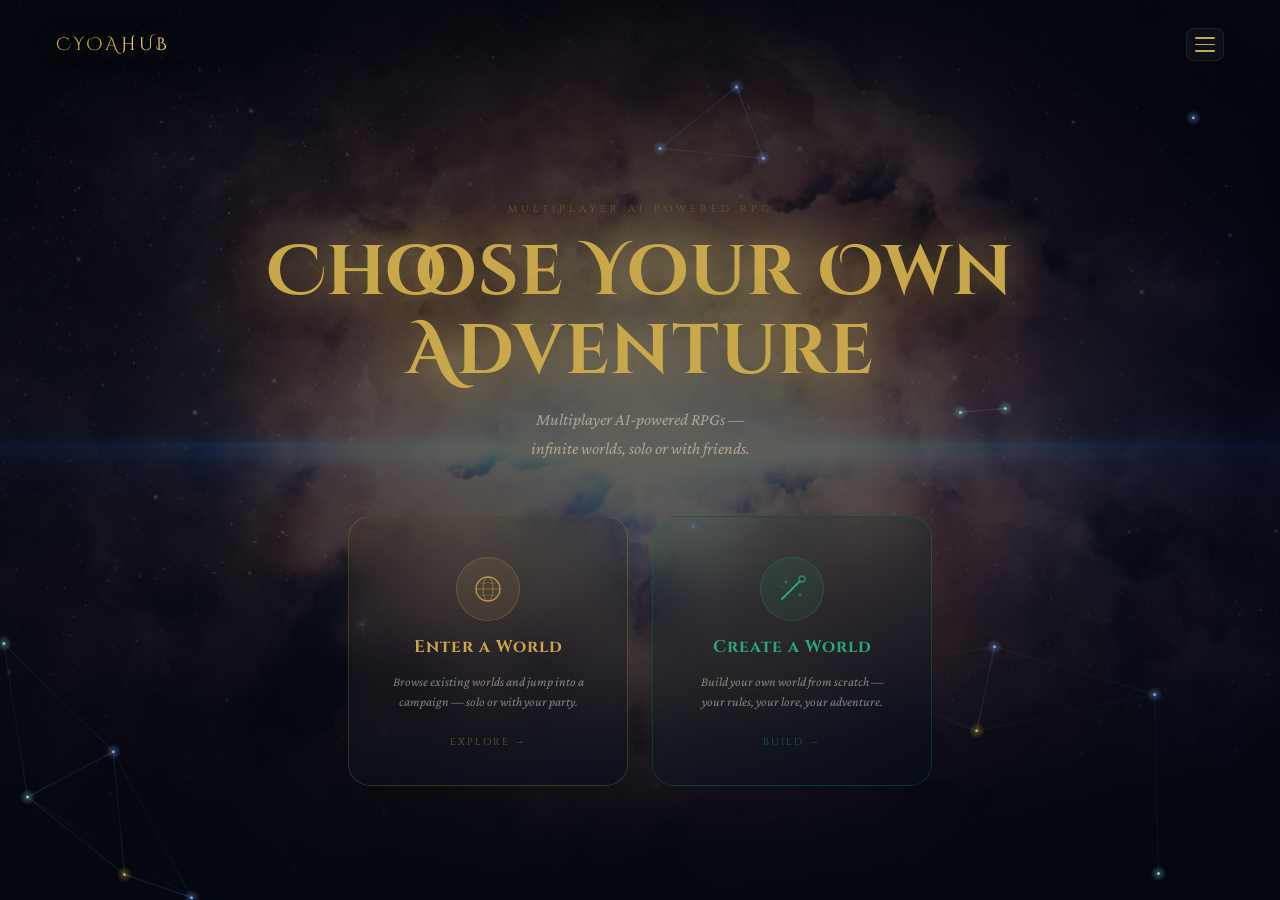
<file: CYOAhubfiles/index.html>
<!DOCTYPE html>
<html lang="en">
<head>
<meta charset="UTF-8">
<meta name="viewport" content="width=device-width, initial-scale=1.0">
<title>CYOAhub — Choose Your Adventure</title>
<link rel="preconnect" href="https://fonts.googleapis.com">
<link rel="preconnect" href="https://fonts.gstatic.com" crossorigin>
<link href="https://fonts.googleapis.com/css2?family=Cinzel:wght@400;600;700&family=Cinzel+Decorative:wght@400;700&family=Crimson+Pro:ital,wght@0,300;0,400;1,300;1,400&display=swap" rel="stylesheet">
<script src="https://cdnjs.cloudflare.com/ajax/libs/gsap/3.12.5/gsap.min.js"></script>

<style>
/* ── RESET ── */
*, *::before, *::after { box-sizing: border-box; margin: 0; padding: 0; }
button { background: none; border: none; cursor: pointer; font-family: inherit; }

:root {
  --gold:       #C9A84C;
  --gold-hi:    #EFD97A;
  --gold-lo:    #7A5F28;
  --teal:       #28A87A;
  --teal-lo:    #0D4A35;
  --red:        #C0392B;
  --glass:      rgba(6, 14, 30, 0.55);
  --glass-b:    rgba(255,255,255,0.08);
  --text:       #F0E6CC;
  --muted:      rgba(240,230,204,0.52);
  --fd: 'Cinzel', serif;
  --fb: 'Crimson Pro', serif;
}

html, body {
  height: 100%;
  overflow: hidden;
  background: #05090f;
  color: var(--text);
  font-family: var(--fb);
  -webkit-font-smoothing: antialiased;
}

/* ── FULL-SCREEN BACKGROUND ── */
#bg {
  position: fixed;
  inset: 0;
  z-index: 0;
  background: url('bg.jpg') center center / cover no-repeat;
  /* Darken enough to read text, keep nebula visible */
  filter: brightness(0.35) saturate(0.8);
  transform: scale(1.04); /* slight oversize prevents edge bleed on scale */
  transition: filter 1.2s ease;
}
/* Radial vignette — darkens edges, keeps center brighter */
#bg-vignette {
  position: fixed;
  inset: 0;
  z-index: 1;
  background:
    radial-gradient(ellipse 80% 70% at 50% 46%,
      transparent 20%,
      rgba(3,7,16,0.65) 80%,
      rgba(3,7,16,0.92) 100%),
    linear-gradient(to bottom,
      rgba(3,7,16,0.45) 0%,
      transparent 15%,
      transparent 70%,
      rgba(3,7,16,0.9) 100%);
  pointer-events: none;
}
/* Subtle gold atmosphere at center */
#bg-glow {
  position: fixed;
  inset: 0;
  z-index: 2;
  background: radial-gradient(ellipse 55% 45% at 50% 46%,
    rgba(201,168,76,0.07) 0%, transparent 65%);
  pointer-events: none;
}

/* ── PARTICLES CANVAS ── */
#particles {
  position: fixed;
  inset: 0;
  z-index: 3;
  pointer-events: none;
}

/* ── SCREEN SYSTEM ── */
/* Every screen sits fixed over the full viewport */
.screen {
  position: fixed;
  inset: 0;
  z-index: 10;
  display: none;
  flex-direction: column;
}
.screen.active { display: flex; }

/* ── NAV (shared) ── */
.nav {
  display: flex;
  justify-content: space-between;
  align-items: center;
  padding: 28px 56px;
  flex-shrink: 0;
  position: relative;
  z-index: 5;
}
.logo {
  font-family: 'Cinzel Decorative', var(--fd);
  font-size: 18px;
  letter-spacing: 3px;
  color: var(--gold);
  text-shadow: 0 0 24px rgba(201,168,76,0.5);
  cursor: pointer;
}
.logo em { color: var(--gold-hi); font-style: normal; }
.nav-r { display: flex; align-items: center; gap: 26px; }
.nav-link {
  font-family: var(--fd);
  font-size: 10px;
  letter-spacing: 2px;
  text-transform: uppercase;
  color: var(--muted);
  transition: color .2s;
  padding: 4px 0;
}
.nav-link:hover { color: var(--text); }
.nav-sep { width: 4px; height: 4px; border-radius: 50%; background: rgba(201,168,76,0.28); }
.btn-login {
  font-family: var(--fd);
  font-size: 10px;
  letter-spacing: 2px;
  text-transform: uppercase;
  padding: 9px 22px;
  border-radius: 7px;
  border: 1px solid rgba(40,168,122,0.5);
  color: var(--teal);
  background: rgba(40,168,122,0.07);
  transition: all .2s;
}
.btn-login:hover { background: rgba(40,168,122,0.15); box-shadow: 0 0 18px rgba(40,168,122,0.2); }


/* ═══════════════════════════════════════════════
   LANDING — two big cards + tagline
   ═══════════════════════════════════════════════ */
#s-landing { overflow: hidden; }

.landing-body {
  flex: 1;
  display: flex;
  flex-direction: column;
  align-items: center;
  justify-content: center;
  gap: 0;
  padding: 0 24px;
}

/* Tagline above cards */
.landing-eyebrow {
  font-family: var(--fd);
  font-size: 10px;
  letter-spacing: 4px;
  text-transform: uppercase;
  color: var(--gold-lo);
  margin-bottom: 18px;
  opacity: 0;
}

.landing-title {
  font-family: 'Cinzel Decorative', var(--fd);
  font-size: clamp(38px, 5.5vw, 72px);
  font-weight: 700;
  line-height: 1.12;
  text-align: center;
  color: var(--gold);
  text-shadow:
    0 0 40px rgba(201,168,76,0.6),
    0 0 100px rgba(201,168,76,0.18);
  letter-spacing: 1px;
  margin-bottom: 14px;
  opacity: 0;
}

.landing-sub {
  font-family: var(--fb);
  font-size: 17px;
  font-style: italic;
  color: var(--muted);
  text-align: center;
  max-width: 420px;
  line-height: 1.7;
  margin-bottom: 52px;
  opacity: 0;
}

/* THE TWO HERO CARDS */
.hero-cards {
  display: flex;
  gap: 24px;
  opacity: 0;
}

.hero-card {
  width: 280px;
  padding: 40px 36px 36px;
  border-radius: 22px;
  border: 1px solid var(--glass-b);
  background: var(--glass);
  backdrop-filter: blur(24px);
  -webkit-backdrop-filter: blur(24px);
  display: flex;
  flex-direction: column;
  align-items: center;
  gap: 14px;
  cursor: pointer;
  transition:
    transform .3s cubic-bezier(.34,1.56,.64,1),
    box-shadow .3s ease,
    border-color .3s ease;
  transform-style: preserve-3d;
  position: relative;
  overflow: hidden;
}

/* shimmer sweep on hover */
.hero-card::before {
  content: '';
  position: absolute;
  inset: 0;
  background: linear-gradient(130deg,
    transparent 30%,
    rgba(255,255,255,0.04) 50%,
    transparent 70%);
  transform: translateX(-100%);
  transition: transform .5s ease;
}
.hero-card:hover::before { transform: translateX(100%); }

.hero-card:hover { transform: translateY(-8px); }

/* Enter card */
.card-enter {
  border-color: rgba(201,168,76,0.22);
  background: linear-gradient(160deg,
    rgba(201,168,76,0.06) 0%,
    rgba(6,14,30,0.55) 100%);
}
.card-enter:hover {
  border-color: rgba(201,168,76,0.48);
  box-shadow:
    0 20px 60px rgba(201,168,76,0.2),
    0 0 0 1px rgba(201,168,76,0.1) inset;
}

/* Create card */
.card-create {
  border-color: rgba(40,168,122,0.22);
  background: linear-gradient(160deg,
    rgba(40,168,122,0.06) 0%,
    rgba(6,14,30,0.55) 100%);
}
.card-create:hover {
  border-color: rgba(40,168,122,0.45);
  box-shadow:
    0 20px 60px rgba(40,168,122,0.18),
    0 0 0 1px rgba(40,168,122,0.08) inset;
}

.card-icon {
  width: 64px;
  height: 64px;
  border-radius: 50%;
  display: flex;
  align-items: center;
  justify-content: center;
}
.card-enter .card-icon {
  background: rgba(201,168,76,0.1);
  border: 1px solid rgba(201,168,76,0.25);
}
.card-create .card-icon {
  background: rgba(40,168,122,0.1);
  border: 1px solid rgba(40,168,122,0.25);
}

.card-title {
  font-family: var(--fd);
  font-size: 17px;
  font-weight: 700;
  letter-spacing: 1px;
  text-align: center;
}
.card-enter .card-title  { color: var(--gold); }
.card-create .card-title { color: var(--teal); }

.card-desc {
  font-family: var(--fb);
  font-size: 13px;
  font-style: italic;
  color: var(--muted);
  text-align: center;
  line-height: 1.6;
}

.card-arrow {
  font-family: var(--fd);
  font-size: 10px;
  letter-spacing: 2px;
  text-transform: uppercase;
  margin-top: 8px;
  opacity: 0.5;
  transition: opacity .2s;
}
.hero-card:hover .card-arrow { opacity: 1; }
.card-enter .card-arrow  { color: var(--gold); }
.card-create .card-arrow { color: var(--teal); }


/* ═══════════════════════════════════════════════
   WORLDS HUB
   ═══════════════════════════════════════════════ */
#s-worlds { overflow-y: auto; }

.worlds-header {
  text-align: center;
  padding: 52px 48px 28px;
  flex-shrink: 0;
}
.worlds-title {
  font-family: var(--fd);
  font-size: 38px;
  letter-spacing: 4px;
  color: var(--gold);
  text-shadow: 0 0 32px rgba(201,168,76,0.35);
  margin-bottom: 8px;
}
.worlds-sub {
  font-family: var(--fb);
  font-size: 15px;
  font-style: italic;
  color: var(--muted);
  margin-bottom: 28px;
}

/* Tabs */
.worlds-tabs {
  display: flex;
  justify-content: center;
  gap: 4px;
  margin-bottom: 36px;
}
.wtab {
  font-family: var(--fd);
  font-size: 9px;
  letter-spacing: 2px;
  text-transform: uppercase;
  padding: 7px 18px;
  border-radius: 20px;
  border: 1px solid transparent;
  color: var(--muted);
  transition: all .2s;
}
.wtab:hover { color: var(--text); }
.wtab.on {
  border-color: rgba(201,168,76,0.28);
  color: var(--gold);
  background: rgba(201,168,76,0.07);
}

/* Grid */
.worlds-grid {
  display: grid;
  grid-template-columns: repeat(auto-fill, minmax(268px, 1fr));
  gap: 20px;
  padding: 0 48px 80px;
  max-width: 1200px;
  margin: 0 auto;
}

/* World card */
.wcard {
  border-radius: 18px;
  overflow: hidden;
  border: 1px solid rgba(255,255,255,0.07);
  background: var(--glass);
  backdrop-filter: blur(20px);
  cursor: pointer;
  transform-style: preserve-3d;
  transition:
    transform .28s cubic-bezier(.34,1.56,.64,1),
    box-shadow .28s,
    border-color .28s;
}
.wcard:hover { transform: translateY(-6px); }

.wcard-art {
  height: 148px;
  display: flex;
  align-items: center;
  justify-content: center;
  position: relative;
}
/* gradient fade from art into body */
.wcard-art::after {
  content: '';
  position: absolute;
  bottom: 0; left: 0; right: 0;
  height: 50%;
  background: linear-gradient(to top, var(--glass), transparent);
}

.wcard-body { padding: 14px 18px 20px; }
.wcard-badges { display: flex; gap: 7px; margin-bottom: 8px; }
.badge {
  font-family: var(--fd);
  font-size: 8px;
  letter-spacing: 1.5px;
  text-transform: uppercase;
  padding: 3px 9px;
  border-radius: 20px;
}
.badge-official   { background: rgba(201,168,76,0.1); border: 1px solid rgba(201,168,76,0.22); color: var(--gold); }
.badge-community  { background: rgba(40,168,122,0.09); border: 1px solid rgba(40,168,122,0.2); color: var(--teal); }
.badge-private    { background: rgba(120,120,140,0.1); border: 1px solid rgba(120,120,140,0.2); color: #9090aa; }

.wcard-name {
  font-family: var(--fd);
  font-size: 16px;
  font-weight: 700;
  letter-spacing: .8px;
  margin-bottom: 5px;
}
.wcard-desc {
  font-size: 12.5px;
  font-style: italic;
  color: var(--muted);
  margin-bottom: 12px;
  line-height: 1.55;
}
.wcard-meta { font-size: 11px; color: var(--muted); margin-bottom: 12px; }
.wcard-btn {
  width: 100%;
  padding: 9px;
  border-radius: 7px;
  font-family: var(--fd);
  font-size: 10px;
  letter-spacing: 1.5px;
  text-transform: uppercase;
  font-weight: 700;
  border: 1px solid;
  background: transparent;
  transition: background .2s;
}

/* Create-new dashed card */
.wcard-new {
  border: 1px dashed rgba(201,168,76,0.18);
  background: rgba(6,14,30,0.28);
  display: flex;
  flex-direction: column;
  align-items: center;
  justify-content: center;
  min-height: 270px;
  gap: 10px;
  transition: all .25s;
}
.wcard-new:hover {
  border-color: rgba(201,168,76,0.4);
  background: rgba(201,168,76,0.04);
}
.new-plus  { font-size: 32px; color: var(--gold-lo); transition: color .2s; }
.new-label { font-family: var(--fd); font-size: 10px; letter-spacing: 2px; text-transform: uppercase; color: var(--gold-lo); transition: color .2s; }
.wcard-new:hover .new-plus,
.wcard-new:hover .new-label { color: var(--gold); }


/* ═══════════════════════════════════════════════
   WIZARD
   ═══════════════════════════════════════════════ */
#s-wizard {
  align-items: center;
  justify-content: center;
  overflow-y: auto;
}

.wiz-box {
  background: rgba(5,12,26,0.82);
  backdrop-filter: blur(30px);
  border: 1px solid rgba(201,168,76,0.13);
  border-radius: 26px;
  padding: 48px 52px;
  width: 100%;
  max-width: 580px;
  margin: 20px;
}

/* progress dots */
.wiz-dots {
  display: flex;
  justify-content: center;
  gap: 9px;
  margin-bottom: 32px;
}
.wdot {
  width: 7px; height: 7px;
  border-radius: 50%;
  background: rgba(201,168,76,0.17);
  transition: all .28s;
}
.wdot.on   { background: var(--gold); box-shadow: 0 0 9px rgba(201,168,76,0.5); transform: scale(1.35); }
.wdot.done { background: rgba(201,168,76,0.42); }

.wstep { display: none; }
.wstep.on { display: block; }

.wstep-eyebrow {
  font-family: var(--fd);
  font-size: 9px;
  letter-spacing: 3px;
  text-transform: uppercase;
  color: var(--gold-lo);
  margin-bottom: 7px;
}
.wstep-title {
  font-family: var(--fd);
  font-size: 24px;
  color: var(--gold);
  margin-bottom: 26px;
  letter-spacing: .8px;
}

.wfield { margin-bottom: 18px; }
.wlabel {
  font-family: var(--fd);
  font-size: 9px;
  letter-spacing: 2px;
  text-transform: uppercase;
  color: var(--muted);
  display: block;
  margin-bottom: 7px;
}
.winput {
  width: 100%;
  padding: 11px 15px;
  background: rgba(255,255,255,0.04);
  border: 1px solid rgba(255,255,255,0.09);
  border-radius: 8px;
  color: var(--text);
  font-family: var(--fb);
  font-size: 15px;
  outline: none;
  transition: border-color .2s;
  resize: vertical;
}
.winput:focus { border-color: rgba(201,168,76,0.36); }
.winput::placeholder { color: rgba(240,230,204,0.2); }

.wopts { display: flex; flex-wrap: wrap; gap: 8px; }
.wopt {
  padding: 7px 15px;
  border-radius: 20px;
  border: 1px solid rgba(255,255,255,0.09);
  background: transparent;
  color: var(--muted);
  font-family: var(--fd);
  font-size: 9px;
  letter-spacing: 1.5px;
  text-transform: uppercase;
  cursor: pointer;
  transition: all .18s;
}
.wopt:hover { border-color: rgba(201,168,76,0.28); color: var(--text); }
.wopt.on { border-color: var(--gold); color: var(--gold); background: rgba(201,168,76,0.09); }

/* wizard nav row */
.wiz-nav {
  display: flex;
  justify-content: space-between;
  align-items: center;
  margin-top: 32px;
  padding-top: 22px;
  border-top: 1px solid rgba(255,255,255,0.05);
}
.wiz-back { font-family: var(--fd); font-size: 10px; letter-spacing: 2px; text-transform: uppercase; color: var(--muted); transition: color .2s; }
.wiz-back:hover { color: var(--text); }
.wiz-next {
  font-family: var(--fd);
  font-size: 10px;
  letter-spacing: 2px;
  text-transform: uppercase;
  padding: 11px 28px;
  border-radius: 8px;
  border: 1px solid rgba(201,168,76,0.42);
  background: rgba(201,168,76,0.08);
  color: var(--gold);
  transition: all .2s;
}
.wiz-next:hover { background: rgba(201,168,76,0.18); box-shadow: 0 4px 18px rgba(201,168,76,0.2); }

/* finish row (step 6) */
.wiz-finish { display: flex; gap: 12px; margin-top: 20px; }
.btn-publish {
  flex: 1;
  padding: 13px;
  border-radius: 8px;
  border: none;
  background: linear-gradient(135deg, #D4A94E, #9A6E24);
  color: #1a1005;
  font-family: var(--fd);
  font-size: 10px;
  letter-spacing: 2px;
  text-transform: uppercase;
  font-weight: 700;
  cursor: pointer;
  transition: all .2s;
  box-shadow: 0 4px 20px rgba(201,168,76,0.32);
}
.btn-publish:hover { transform: translateY(-2px); box-shadow: 0 8px 32px rgba(201,168,76,0.45); }

/* step 6 preview panel */
.wiz-preview {
  margin-top: 20px;
  padding: 16px 18px;
  border: 1px solid rgba(255,255,255,0.07);
  border-radius: 12px;
  background: rgba(0,0,0,0.3);
}
.prev-eyebrow { font-size: 9px; letter-spacing: 2px; color: rgba(240,230,204,0.3); font-family: var(--fd); margin-bottom: 9px; }
#prev-title { font-family: 'Cinzel'; font-size: 20px; color: var(--gold); margin-bottom: 3px; letter-spacing: 1px; }
.prev-sub { font-size: 12px; font-style: italic; color: var(--muted); margin-bottom: 10px; }
.prev-tags { display: flex; gap: 7px; }
.prev-tag {
  font-size: 9px;
  padding: 3px 9px;
  border-radius: 20px;
  font-family: var(--fd);
  letter-spacing: 1px;
}

/* shared back-button top-left */
.screen-back {
  position: absolute;
  top: 30px; left: 52px;
  z-index: 20;
  font-family: var(--fd);
  font-size: 10px;
  letter-spacing: 2px;
  text-transform: uppercase;
  color: var(--muted);
  display: flex;
  align-items: center;
  gap: 7px;
  transition: color .2s;
}
.screen-back:hover { color: var(--text); }


/* ── HAMBURGER ── */
.hamburger {
  display: flex;
  flex-direction: column;
  gap: 5px;
  padding: 8px;
  border-radius: 8px;
  border: 1px solid rgba(255,255,255,0.08);
  background: rgba(255,255,255,0.04);
  transition: all .2s;
  cursor: pointer;
}
.hamburger:hover {
  border-color: rgba(201,168,76,0.3);
  background: rgba(201,168,76,0.07);
}
.hamburger span {
  display: block;
  width: 20px;
  height: 1.5px;
  background: var(--gold);
  border-radius: 2px;
  transition: all .25s ease;
}
.hamburger.open span:nth-child(1) { transform: translateY(6.5px) rotate(45deg); }
.hamburger.open span:nth-child(2) { opacity: 0; transform: scaleX(0); }
.hamburger.open span:nth-child(3) { transform: translateY(-6.5px) rotate(-45deg); }

.hamburger-menu {
  position: fixed;
  top: 72px;
  right: 52px;
  z-index: 100;
  background: rgba(5,12,26,0.92);
  backdrop-filter: blur(24px);
  border: 1px solid rgba(201,168,76,0.15);
  border-radius: 14px;
  padding: 10px;
  display: flex;
  flex-direction: column;
  gap: 2px;
  min-width: 180px;
  opacity: 0;
  transform: translateY(-8px) scale(0.97);
  pointer-events: none;
  transition: opacity .2s ease, transform .2s ease;
}
.hamburger-menu.open {
  opacity: 1;
  transform: translateY(0) scale(1);
  pointer-events: all;
}
.hamburger-menu button {
  font-family: var(--fd);
  font-size: 11px;
  letter-spacing: 2px;
  text-transform: uppercase;
  color: var(--muted);
  padding: 11px 16px;
  border-radius: 8px;
  text-align: left;
  transition: all .15s;
  width: 100%;
}
.hamburger-menu button:hover {
  color: var(--gold);
  background: rgba(201,168,76,0.07);
}

/* ── SCROLLBAR ── */
::-webkit-scrollbar { width: 4px; }
::-webkit-scrollbar-track { background: transparent; }
::-webkit-scrollbar-thumb { background: rgba(201,168,76,0.18); border-radius: 2px; }

/* ── RESPONSIVE ── */
@media (max-width: 680px) {
  .hero-cards { flex-direction: column; align-items: center; }
  .hero-card  { width: 100%; max-width: 320px; }
  .nav { padding: 18px 22px; }
  .worlds-grid { grid-template-columns: 1fr; padding: 0 20px 60px; }
  .wiz-box { padding: 34px 24px; margin: 14px; }
}
</style>
</head>
<body>

<!-- Full-screen background -->
<div id="bg"></div>
<div id="bg-vignette"></div>
<div id="bg-glow"></div>

<!-- Animated geometric particle canvas -->
<canvas id="particles"></canvas>

<!-- ════════════════════════════════════════
     SCREEN 1 — LANDING
     Two cards only. Nothing else.
     ════════════════════════════════════════ -->
<div class="screen active" id="s-landing">

  <nav class="nav">
    <div class="logo" onclick="goTo('landing')">CYOA<em>HUB</em></div>
    <button class="hamburger" onclick="toggleMenu()" id="hamburger" aria-label="Menu">
      <span></span><span></span><span></span>
    </button>
  </nav>

  <!-- Dropdown menu -->
  <div class="hamburger-menu" id="hbmenu">
    <button onclick="goTo('worlds');toggleMenu()">Worlds</button>
    <button onclick="goTo('worlds');toggleMenu()">Campaigns</button>
    <button onclick="toggleMenu()">Login</button>
  </div>

  <div class="landing-body">

    <div class="landing-eyebrow" id="l-eye">Multiplayer AI-Powered RPG</div>

    <h1 class="landing-title" id="l-title">
      Choose Your Own<br>Adventure
    </h1>

    <p class="landing-sub" id="l-sub">
      Multiplayer AI-powered RPGs —<br>infinite worlds, solo or with friends.
    </p>

    <!-- THE TWO CARDS -->
    <div class="hero-cards" id="l-cards">

      <div class="hero-card card-enter" onclick="goTo('worlds')">
        <div class="card-icon">
          <!-- Globe / portal icon -->
          <svg width="32" height="32" viewBox="0 0 32 32" fill="none">
            <circle cx="16" cy="16" r="12" stroke="#C9A84C" stroke-width="1.5" fill="none" opacity="0.8"/>
            <ellipse cx="16" cy="16" rx="5" ry="12" stroke="#C9A84C" stroke-width="1" fill="none" opacity="0.5"/>
            <line x1="4" y1="16" x2="28" y2="16" stroke="#C9A84C" stroke-width="1" opacity="0.5"/>
            <line x1="7" y1="10" x2="25" y2="10" stroke="#C9A84C" stroke-width="0.8" opacity="0.3"/>
            <line x1="7" y1="22" x2="25" y2="22" stroke="#C9A84C" stroke-width="0.8" opacity="0.3"/>
          </svg>
        </div>
        <div class="card-title">Enter a World</div>
        <div class="card-desc">Browse existing worlds and jump into a campaign — solo or with your party.</div>
        <div class="card-arrow">Explore →</div>
      </div>

      <div class="hero-card card-create" onclick="goTo('wizard')">
        <div class="card-icon">
          <!-- Wand / build icon -->
          <svg width="32" height="32" viewBox="0 0 32 32" fill="none">
            <line x1="6" y1="26" x2="20" y2="12" stroke="#28A87A" stroke-width="2" stroke-linecap="round"/>
            <path d="M20 12 L24 8" stroke="#28A87A" stroke-width="2" stroke-linecap="round"/>
            <circle cx="26" cy="6" r="3" stroke="#28A87A" stroke-width="1.5" fill="none" opacity="0.7"/>
            <circle cx="10" cy="9" r="1.5" fill="#28A87A" opacity="0.5"/>
            <circle cx="24" cy="22" r="1.5" fill="#28A87A" opacity="0.5"/>
            <circle cx="6"  cy="14" r="1"   fill="#28A87A" opacity="0.3"/>
          </svg>
        </div>
        <div class="card-title">Create a World</div>
        <div class="card-desc">Build your own world from scratch — your rules, your lore, your adventure.</div>
        <div class="card-arrow">Build →</div>
      </div>

    </div>
  </div>
</div>


<!-- ════════════════════════════════════════
     SCREEN 2 — WORLD HUB
     All available worlds as cards
     ════════════════════════════════════════ -->
<div class="screen" id="s-worlds">

  <button class="screen-back" onclick="goTo('landing')">← Back</button>

  <nav class="nav" style="padding-left:140px;">
    <div class="logo" onclick="goTo('landing')">CYOA<em>HUB</em></div>
    <div class="nav-r">
      <button class="btn-login" onclick="goTo('wizard')">+ Create World</button>
    </div>
  </nav>

  <div class="worlds-header">
    <h2 class="worlds-title">Worlds</h2>
    <p class="worlds-sub">Choose a world to begin your campaign</p>
  </div>

  <div class="worlds-tabs">
    <button class="wtab on" onclick="filterWorlds('all',this)">All</button>
    <button class="wtab"    onclick="filterWorlds('official',this)">Official</button>
    <button class="wtab"    onclick="filterWorlds('community',this)">Community</button>
    <button class="wtab"    onclick="filterWorlds('mine',this)">Mine</button>
  </div>

  <div class="worlds-grid" id="worlds-grid">

    <!-- Stormlight -->
    <div class="wcard" data-tier="official"
         style="border-color:rgba(201,168,76,0.14);"
         onclick="pickWorld('stormlight')">
      <div class="wcard-art" style="
        background:
          radial-gradient(ellipse at 50% 100%, rgba(201,168,76,0.4) 0%, transparent 66%),
          linear-gradient(170deg,#071510,#0d2018);">
        <svg width="58" height="58" viewBox="0 0 80 80" fill="none" style="position:relative;z-index:2;">
          <polygon points="40,7 73,68 7,68" stroke="#C9A84C" stroke-width="2.2" fill="none" opacity="0.9"/>
          <polygon points="40,23 61,60 19,60" stroke="#C9A84C" stroke-width="1.3" fill="none" opacity="0.5"/>
          <circle cx="40" cy="40" r="4.5" fill="#C9A84C" opacity="0.85"/>
        </svg>
      </div>
      <div class="wcard-body">
        <div class="wcard-badges"><span class="badge badge-official">🏛 Official</span></div>
        <div class="wcard-name" style="color:var(--gold)">Stormlight Chronicles</div>
        <div class="wcard-desc">Knights Radiant. Shardblades. A 180-turn epic across three acts.</div>
        <div class="wcard-meta">★★★★★ · Cosmere RPG · Epic Heroic</div>
        <button class="wcard-btn"
          style="border-color:rgba(201,168,76,0.38);color:var(--gold);"
          onclick="event.stopPropagation();pickWorld('stormlight')">Play →</button>
      </div>
    </div>

    <!-- D&D -->
    <div class="wcard" data-tier="official"
         style="border-color:rgba(192,57,43,0.14);"
         onclick="pickWorld('dnd5e')">
      <div class="wcard-art" style="
        background:
          radial-gradient(ellipse at 50% 100%, rgba(180,50,20,0.52) 0%, transparent 66%),
          linear-gradient(170deg,#1a0804,#2a1008);">
        <svg width="58" height="58" viewBox="0 0 80 80" fill="none" style="position:relative;z-index:2;">
          <line x1="40" y1="9" x2="40" y2="60" stroke="#e07060" stroke-width="3" stroke-linecap="round"/>
          <line x1="26" y1="44" x2="54" y2="44" stroke="#e07060" stroke-width="2.5" stroke-linecap="round"/>
          <ellipse cx="40" cy="64" rx="5" ry="3.5" stroke="#e07060" stroke-width="1.5" fill="none" opacity="0.6"/>
          <path d="M37 9 L40 4 L43 9 L40 16Z" fill="#e07060" opacity="0.85"/>
        </svg>
      </div>
      <div class="wcard-body">
        <div class="wcard-badges"><span class="badge badge-official">🏛 Official</span></div>
        <div class="wcard-name" style="color:#e07060">D&amp;D 5e</div>
        <div class="wcard-desc">Classic fantasy. Official Basic Rules. Fighters, Wizards, and Dragons.</div>
        <div class="wcard-meta">★★★★★ · D&amp;D 5e · Classic Fantasy</div>
        <button class="wcard-btn"
          style="border-color:rgba(192,57,43,0.4);color:#e07060;"
          onclick="event.stopPropagation();pickWorld('dnd5e')">Play →</button>
      </div>
    </div>

    <!-- Community example -->
    <div class="wcard" data-tier="community"
         style="border-color:rgba(40,168,122,0.13);">
      <div class="wcard-art" style="
        background:
          radial-gradient(ellipse at 50% 100%, rgba(40,168,122,0.34) 0%, transparent 66%),
          linear-gradient(170deg,#061410,#0a2018);">
        <svg width="58" height="58" viewBox="0 0 80 80" fill="none" style="position:relative;z-index:2;">
          <polygon points="40,10 60,38 50,68 30,68 20,38" stroke="#5acaaa" stroke-width="2" fill="none" opacity="0.7"/>
          <circle cx="40" cy="40" r="8" stroke="#5acaaa" stroke-width="1.4" fill="none" opacity="0.45"/>
          <circle cx="40" cy="40" r="3" fill="#5acaaa" opacity="0.8"/>
        </svg>
      </div>
      <div class="wcard-body">
        <div class="wcard-badges"><span class="badge badge-community">🌐 Community</span></div>
        <div class="wcard-name" style="color:#5acaaa">Grimdark Hinterlands</div>
        <div class="wcard-desc">Ash and iron. Dark consequences. No heroes — only survivors.</div>
        <div class="wcard-meta">★★★★☆ · Custom · Dark &amp; Gritty</div>
        <button class="wcard-btn"
          style="border-color:rgba(40,168,122,0.36);color:#5acaaa;">Play →</button>
      </div>
    </div>

    <!-- Add new tile -->
    <div class="wcard wcard-new" onclick="goTo('wizard')">
      <div class="new-plus">⊕</div>
      <div class="new-label">Create a World</div>
    </div>

  </div>
</div>


<!-- ════════════════════════════════════════
     SCREEN 3 — WIZARD
     6-step world builder
     ════════════════════════════════════════ -->
<div class="screen" id="s-wizard">

  <button class="screen-back" onclick="wizBack()">← Back</button>

  <div class="wiz-box">

    <div class="wiz-dots" id="wiz-dots">
      <div class="wdot on"></div><div class="wdot"></div><div class="wdot"></div>
      <div class="wdot"></div><div class="wdot"></div><div class="wdot"></div>
    </div>

    <!-- Step 1 — Identity -->
    <div class="wstep on" id="ws-1">
      <div class="wstep-eyebrow">Step 1 of 6 — World Identity</div>
      <div class="wstep-title">Name Your World</div>
      <div class="wfield">
        <label class="wlabel">World Name</label>
        <input class="winput" type="text" placeholder="e.g. The Shattered Expanse..." id="wiz-name">
      </div>
      <div class="wfield">
        <label class="wlabel">One-Line Description</label>
        <input class="winput" type="text" placeholder="e.g. A dying empire held together by blood magic...">
      </div>
      <div class="wfield">
        <label class="wlabel">Tone</label>
        <div class="wopts">
          <div class="wopt" onclick="selOpt(this)">Epic Heroic</div>
          <div class="wopt" onclick="selOpt(this)">Dark &amp; Gritty</div>
          <div class="wopt" onclick="selOpt(this)">Cosmic Horror</div>
          <div class="wopt" onclick="selOpt(this)">Political Intrigue</div>
          <div class="wopt" onclick="selOpt(this)">Whimsical</div>
        </div>
      </div>
    </div>

    <!-- Step 2 — Magic -->
    <div class="wstep" id="ws-2">
      <div class="wstep-eyebrow">Step 2 of 6 — Magic System</div>
      <div class="wstep-title">Define Your Magic</div>
      <div class="wfield">
        <label class="wlabel">Does magic exist?</label>
        <div class="wopts">
          <div class="wopt on" onclick="selOpt(this)">Yes</div>
          <div class="wopt" onclick="selOpt(this)">No</div>
          <div class="wopt" onclick="selOpt(this)">Rare &amp; Feared</div>
        </div>
      </div>
      <div class="wfield">
        <label class="wlabel">What is it called?</label>
        <input class="winput" type="text" placeholder="e.g. The Weave, Soul Binding, Void Energy...">
      </div>
      <div class="wfield">
        <label class="wlabel">Powered by</label>
        <div class="wopts">
          <div class="wopt" onclick="selOpt(this)">Willpower</div>
          <div class="wopt" onclick="selOpt(this)">Blood Cost</div>
          <div class="wopt" onclick="selOpt(this)">Study &amp; Ritual</div>
          <div class="wopt" onclick="selOpt(this)">Divine Gift</div>
          <div class="wopt" onclick="selOpt(this)">Emotion</div>
        </div>
      </div>
    </div>

    <!-- Step 3 — Stats -->
    <div class="wstep" id="ws-3">
      <div class="wstep-eyebrow">Step 3 of 6 — Stat System</div>
      <div class="wstep-title">How Are Heroes Measured?</div>
      <div class="wfield">
        <label class="wlabel">Choose a stat system</label>
        <div class="wopts" style="flex-direction:column;gap:10px;">
          <div class="wopt" onclick="selOpt(this)" style="text-align:left;border-radius:10px;padding:12px 15px;">
            <strong style="display:block;font-size:10px;margin-bottom:2px;">Cosmere Stats</strong>
            <span style="font-size:9px;opacity:0.55;">STR · SPD · INT · WIL · AWA · PRE</span>
          </div>
          <div class="wopt" onclick="selOpt(this)" style="text-align:left;border-radius:10px;padding:12px 15px;">
            <strong style="display:block;font-size:10px;margin-bottom:2px;">D&amp;D Stats</strong>
            <span style="font-size:9px;opacity:0.55;">STR · DEX · CON · INT · WIS · CHA</span>
          </div>
          <div class="wopt" onclick="selOpt(this)" style="text-align:left;border-radius:10px;padding:12px 15px;">
            <strong style="display:block;font-size:10px;margin-bottom:2px;">Simplified</strong>
            <span style="font-size:9px;opacity:0.55;">Body · Mind · Spirit</span>
          </div>
        </div>
      </div>
    </div>

    <!-- Step 4 — World Facts -->
    <div class="wstep" id="ws-4">
      <div class="wstep-eyebrow">Step 4 of 6 — World Facts</div>
      <div class="wstep-title">Shape Your World</div>
      <div class="wfield">
        <label class="wlabel">Major Factions</label>
        <input class="winput" type="text" placeholder="e.g. The Iron Throne, The Wandering Court...">
      </div>
      <div class="wfield">
        <label class="wlabel">Key Locations (up to 3)</label>
        <input class="winput" type="text" placeholder="e.g. The Ashen Wastes, Port Mourne...">
      </div>
      <div class="wfield">
        <label class="wlabel">The Central Conflict</label>
        <textarea class="winput" rows="3" placeholder="What drives the story? Who wants what, and why can't they have it..."></textarea>
      </div>
    </div>

    <!-- Step 5 — GM -->
    <div class="wstep" id="ws-5">
      <div class="wstep-eyebrow">Step 5 of 6 — GM Personality</div>
      <div class="wstep-title">Voice of Your World</div>
      <div class="wfield">
        <label class="wlabel">Narrator Style</label>
        <div class="wopts">
          <div class="wopt" onclick="selOpt(this)">Epic &amp; Mythic</div>
          <div class="wopt" onclick="selOpt(this)">Gritty &amp; Realistic</div>
          <div class="wopt" onclick="selOpt(this)">Mysterious &amp; Eerie</div>
          <div class="wopt" onclick="selOpt(this)">Playful &amp; Witty</div>
        </div>
      </div>
      <div class="wfield">
        <label class="wlabel">Combat Frequency</label>
        <div class="wopts">
          <div class="wopt" onclick="selOpt(this)">Rare &amp; Meaningful</div>
          <div class="wopt" onclick="selOpt(this)">Moderate</div>
          <div class="wopt" onclick="selOpt(this)">Action-Heavy</div>
        </div>
      </div>
      <div class="wfield">
        <label class="wlabel">Story Focus</label>
        <div class="wopts">
          <div class="wopt" onclick="selOpt(this)">Political</div>
          <div class="wopt" onclick="selOpt(this)">Exploration</div>
          <div class="wopt" onclick="selOpt(this)">Combat</div>
          <div class="wopt" onclick="selOpt(this)">Character Drama</div>
          <div class="wopt" onclick="selOpt(this)">Mixed</div>
        </div>
      </div>
    </div>

    <!-- Step 6 — Theme -->
    <div class="wstep" id="ws-6">
      <div class="wstep-eyebrow">Step 6 of 6 — Visual Identity</div>
      <div class="wstep-title">How Does It Look?</div>
      <div class="wfield">
        <label class="wlabel">Primary Color</label>
        <div style="display:flex;gap:11px;align-items:center;">
          <input type="color" id="cp" value="#C9A84C"
            style="width:42px;height:42px;border:none;background:none;border-radius:8px;cursor:pointer;">
          <input class="winput" type="text" id="cp-hex" value="#C9A84C"
            style="width:105px;" oninput="syncColor(this.value)">
        </div>
      </div>
      <div class="wfield">
        <label class="wlabel">Title Font</label>
        <div class="wopts">
          <div class="wopt on" onclick="selOpt(this)" style="font-family:'Cinzel'">Cinzel</div>
          <div class="wopt" onclick="selOpt(this)" style="font-family:'Crimson Pro'">Crimson Pro</div>
          <div class="wopt" onclick="selOpt(this)">Oswald</div>
          <div class="wopt" onclick="selOpt(this)">Playfair</div>
        </div>
      </div>

      <!-- Live preview -->
      <div class="wiz-preview">
        <div class="prev-eyebrow">PREVIEW</div>
        <div id="prev-title">Your World Name</div>
        <div class="prev-sub">A saga begins in the dark...</div>
        <div class="prev-tags">
          <span class="prev-tag" id="prev-crit"
            style="border:1px solid #C9A84C44;color:#C9A84C;background:#C9A84C18;">CRIT!</span>
          <span class="prev-tag"
            style="border:1px solid rgba(40,168,122,0.28);color:#28A87A;background:rgba(40,168,122,0.09);">SUCCESS</span>
          <span class="prev-tag"
            style="border:1px solid rgba(118,162,232,0.28);color:#76a2e8;background:rgba(118,162,232,0.09);">PARTIAL</span>
        </div>
      </div>

      <div class="wiz-finish">
        <button class="wiz-next" style="flex:1;padding:13px;" onclick="finishWizard(false)">Save as Private</button>
        <button class="btn-publish" onclick="finishWizard(true)">Publish to Hub</button>
      </div>
    </div>

    <!-- Nav row (hidden on step 6) -->
    <div class="wiz-nav" id="wiz-nav">
      <button class="wiz-back" id="wiz-back-btn" onclick="wizStep(-1)">← Back</button>
      <button class="wiz-next" onclick="wizStep(1)">Next →</button>
    </div>

  </div>
</div>


<script>
/* ── GEOMETRIC PARTICLE CANVAS ── */
(function(){
  const c = document.getElementById('particles');
  const x = c.getContext('2d');
  let W, H, nodes;

  // Three palette colors — gold, blue, teal
  // Each stored as [r, g, b] for interpolation
  const COLORS = [
    [201, 168,  76],  // #C9A84C  gold
    [118, 162, 232],  // #76A2E8  blue
    [128, 209, 204],  // #80D1CC  teal
  ];

  // Interpolate between two RGB arrays by t (0–1)
  function lerpRGB(a, b, t){
    return [
      Math.round(a[0] + (b[0]-a[0])*t),
      Math.round(a[1] + (b[1]-a[1])*t),
      Math.round(a[2] + (b[2]-a[2])*t),
    ];
  }

  function resize(){
    W = c.width  = window.innerWidth;
    H = c.height = window.innerHeight;
    nodes = Array.from({length:22}, ()=>({
      x:  Math.random()*W,
      y:  Math.random()*H,
      vx: (Math.random()-.5)*.2,
      vy: (Math.random()-.5)*.2,
      // Assign each node one of the three palette colors
      rgb: COLORS[Math.floor(Math.random()*COLORS.length)],
    }));
  }

  function tick(){
    x.clearRect(0,0,W,H);
    nodes.forEach(n=>{
      n.x+=n.vx; n.y+=n.vy;
      if(n.x<0||n.x>W) n.vx*=-1;
      if(n.y<0||n.y>H) n.vy*=-1;
    });

    // Draw lines — blend color between the two endpoint nodes
    for(let i=0;i<nodes.length;i++){
      for(let j=i+1;j<nodes.length;j++){
        const dx=nodes[i].x-nodes[j].x, dy=nodes[i].y-nodes[j].y;
        const d=Math.sqrt(dx*dx+dy*dy);
        if(d<230){
          const fade = 1 - d/230;
          const alpha = 0.16 * fade;
          // Midpoint color — blend the two node colors
          const mid = lerpRGB(nodes[i].rgb, nodes[j].rgb, 0.5);
          // Use a gradient along the line for a richer look
          const grad = x.createLinearGradient(
            nodes[i].x, nodes[i].y, nodes[j].x, nodes[j].y
          );
          grad.addColorStop(0,   `rgba(${nodes[i].rgb.join(',')},${alpha * 1.8})`);
          grad.addColorStop(0.5, `rgba(${mid.join(',')},${alpha * 0.8})`);
          grad.addColorStop(1,   `rgba(${nodes[j].rgb.join(',')},${alpha * 1.8})`);
          x.beginPath();
          x.moveTo(nodes[i].x, nodes[i].y);
          x.lineTo(nodes[j].x, nodes[j].y);
          x.strokeStyle = grad;
          x.lineWidth = 1.3;
          x.stroke();
        }
      }
    }

    // Draw vertex dots — brightest points in the system
    nodes.forEach(n=>{
      const [r,g,b] = n.rgb;
      // Outer glow
      const glow = x.createRadialGradient(n.x, n.y, 0, n.x, n.y, 8);
      glow.addColorStop(0,   `rgba(${r},${g},${b},0.30)`);
      glow.addColorStop(0.4, `rgba(${r},${g},${b},0.22)`);
      glow.addColorStop(1,   `rgba(${r},${g},${b},0)`);
      x.beginPath();
      x.arc(n.x, n.y, 8, 0, Math.PI*2);
      x.fillStyle = glow;
      x.fill();
      // Bright core dot
      x.beginPath();
      x.arc(n.x, n.y, 1.5, 0, Math.PI*2);
      x.fillStyle = `rgba(${r},${g},${b},1.0)`;
      x.fill();
    });

    requestAnimationFrame(tick);
  }

  window.addEventListener('resize',resize);
  resize(); tick();
})();

/* ── ROUTER ── */
function goTo(id){
  document.querySelectorAll('.screen').forEach(s=>s.classList.remove('active'));
  const el=document.getElementById('s-'+id);
  if(!el) return;
  el.classList.add('active');
  gsap.fromTo(el,
    {opacity:0, y:16, filter:'blur(6px)'},
    {opacity:1, y:0,  filter:'blur(0px)', duration:.42, ease:'power2.out'}
  );
  if(id==='landing') animateLanding(false);
  if(id==='worlds')  animateHub();
  if(id==='wizard')  { _ws=1; renderStep(); }
}

function pickWorld(id){
  alert('⟁ "'+id+'" campaign picker — wires in Phase 2');
}

/* ── LANDING ANIM ── */
function animateLanding(boot){
  const d = boot ? .1 : 0;
  gsap.fromTo('#l-eye',   {opacity:0,y:14}, {opacity:1,y:0,duration:.6,delay:d,    ease:'power2.out'});
  gsap.fromTo('#l-title', {opacity:0,y:28}, {opacity:1,y:0,duration:.75,delay:d+.1,ease:'power3.out'});
  gsap.fromTo('#l-sub',   {opacity:0,y:20}, {opacity:1,y:0,duration:.7, delay:d+.22,ease:'power3.out'});
  gsap.fromTo('#l-cards', {opacity:0,y:24}, {opacity:1,y:0,duration:.65,delay:d+.34,ease:'power3.out'});
}

/* ── WORLDS ANIM ── */
function animateHub(){
  gsap.fromTo('.wcard',
    {opacity:0,y:20,scale:.97},
    {opacity:1,y:0,scale:1,duration:.4,stagger:.07,ease:'power3.out',clearProps:'all'}
  );
}

/* ── FILTER ── */
function filterWorlds(tier,btn){
  document.querySelectorAll('.wtab').forEach(t=>t.classList.remove('on'));
  btn.classList.add('on');
  document.querySelectorAll('#worlds-grid .wcard:not(.wcard-new)').forEach(c=>{
    c.style.display=(tier==='all'||c.dataset.tier===tier)?'':'none';
  });
}

/* ── WIZARD ── */
let _ws=1;
const WS_MAX=6;

function wizStep(dir){
  const n=_ws+dir;
  if(n<1||n>WS_MAX) return;
  _ws=n; renderStep();
}

function wizBack(){
  if(_ws<=1) goTo('worlds'); else wizStep(-1);
}

function renderStep(){
  document.querySelectorAll('.wstep').forEach((s,i)=>s.classList.toggle('on',i+1===_ws));
  document.querySelectorAll('.wdot').forEach((d,i)=>{
    d.classList.toggle('on',  i+1===_ws);
    d.classList.toggle('done',i+1<_ws);
  });
  document.getElementById('wiz-back-btn').style.visibility=_ws>1?'visible':'hidden';
  document.getElementById('wiz-nav').style.display=_ws<WS_MAX?'flex':'none';
  gsap.fromTo('#ws-'+_ws,{opacity:0,x:16},{opacity:1,x:0,duration:.26,ease:'power2.out'});
  if(_ws===WS_MAX) updatePreview();
}

function selOpt(el){
  el.closest('.wopts').querySelectorAll('.wopt').forEach(o=>o.classList.remove('on'));
  el.classList.add('on');
  if(_ws===WS_MAX) updatePreview();
}

function syncColor(val){
  if(/^#[0-9A-Fa-f]{6}$/.test(val)){
    document.getElementById('cp').value=val; updatePreview();
  }
}

function updatePreview(){
  const p=document.getElementById('cp').value;
  const n=document.getElementById('wiz-name')?.value||'Your World Name';
  const pt=document.getElementById('prev-title');
  const pc=document.getElementById('prev-crit');
  if(pt){pt.style.color=p; pt.textContent=n||'Your World Name';}
  if(pc){pc.style.color=p; pc.style.borderColor=p+'44'; pc.style.background=p+'18';}
}

function finishWizard(publish){
  const name   = document.getElementById('wiz-name')?.value.trim()||'My World';
  const color  = document.getElementById('cp')?.value||'#C9A84C';
  const tier   = publish?'community':'mine';

  const grid  = document.getElementById('worlds-grid');
  const newBtn= grid.querySelector('.wcard-new');
  const card  = document.createElement('div');
  card.className='wcard';
  card.dataset.tier=tier;
  card.style.cssText=`border-color:${color}28;opacity:0;`;
  card.innerHTML=`
    <div class="wcard-art" style="background:radial-gradient(ellipse at 50% 100%,${color}33 0%,transparent 66%),linear-gradient(170deg,#0a0e18,#101620);">
      <svg width="54" height="54" viewBox="0 0 80 80" fill="none" style="position:relative;z-index:2;">
        <circle cx="40" cy="40" r="26" stroke="${color}" stroke-width="2" fill="none" opacity="0.7"/>
        <circle cx="40" cy="40" r="12" stroke="${color}" stroke-width="1.2" fill="none" opacity="0.4"/>
        <circle cx="40" cy="40" r="4"  fill="${color}" opacity="0.9"/>
      </svg>
    </div>
    <div class="wcard-body">
      <div class="wcard-badges">
        <span class="badge" style="background:${color}18;border:1px solid ${color}40;color:${color};">
          ${publish?'🌐 Community':'🔒 Private'}
        </span>
      </div>
      <div class="wcard-name" style="color:${color}">${name}</div>
      <div class="wcard-desc">Your custom world — ready to play.</div>
      <div class="wcard-meta">Just created · Custom</div>
      <button class="wcard-btn" style="border-color:${color}50;color:${color};">Play →</button>
    </div>`;

  grid.insertBefore(card, newBtn);
  goTo('worlds');
  gsap.fromTo(card,
    {opacity:0,scale:.88,y:22},
    {opacity:1,scale:1,y:0,duration:.5,delay:.3,ease:'back.out(1.6)'}
  );
}

/* ── 3D CARD TILT ── */
function initTilt(){
  document.querySelectorAll('.hero-card,.wcard:not(.wcard-new)').forEach(card=>{
    card.addEventListener('mousemove',e=>{
      const r=card.getBoundingClientRect();
      const x=(e.clientX-r.left)/r.width-.5;
      const y=(e.clientY-r.top)/r.height-.5;
      gsap.to(card,{rotateY:x*10,rotateX:-y*8,duration:.2,overwrite:'auto'});
    });
    card.addEventListener('mouseleave',()=>{
      gsap.to(card,{rotateY:0,rotateX:0,duration:.5,ease:'elastic.out(1,.5)'});
    });
  });
}

/* ── COLOR PICKER SYNC ── */
document.getElementById('cp').addEventListener('input',function(){
  document.getElementById('cp-hex').value=this.value;
  updatePreview();
});


/* ── HAMBURGER MENU ── */
function toggleMenu(){
  const hb = document.getElementById('hamburger');
  const menu = document.getElementById('hbmenu');
  hb.classList.toggle('open');
  menu.classList.toggle('open');
}
// Close on outside click
document.addEventListener('click', e => {
  const hb   = document.getElementById('hamburger');
  const menu = document.getElementById('hbmenu');
  if(hb && menu && !hb.contains(e.target) && !menu.contains(e.target)){
    hb.classList.remove('open');
    menu.classList.remove('open');
  }
});

/* ── BOOT ── */
window.addEventListener('load',()=>{
  animateLanding(true);
  initTilt();
});
</script>
</body>
</html>
</file>
